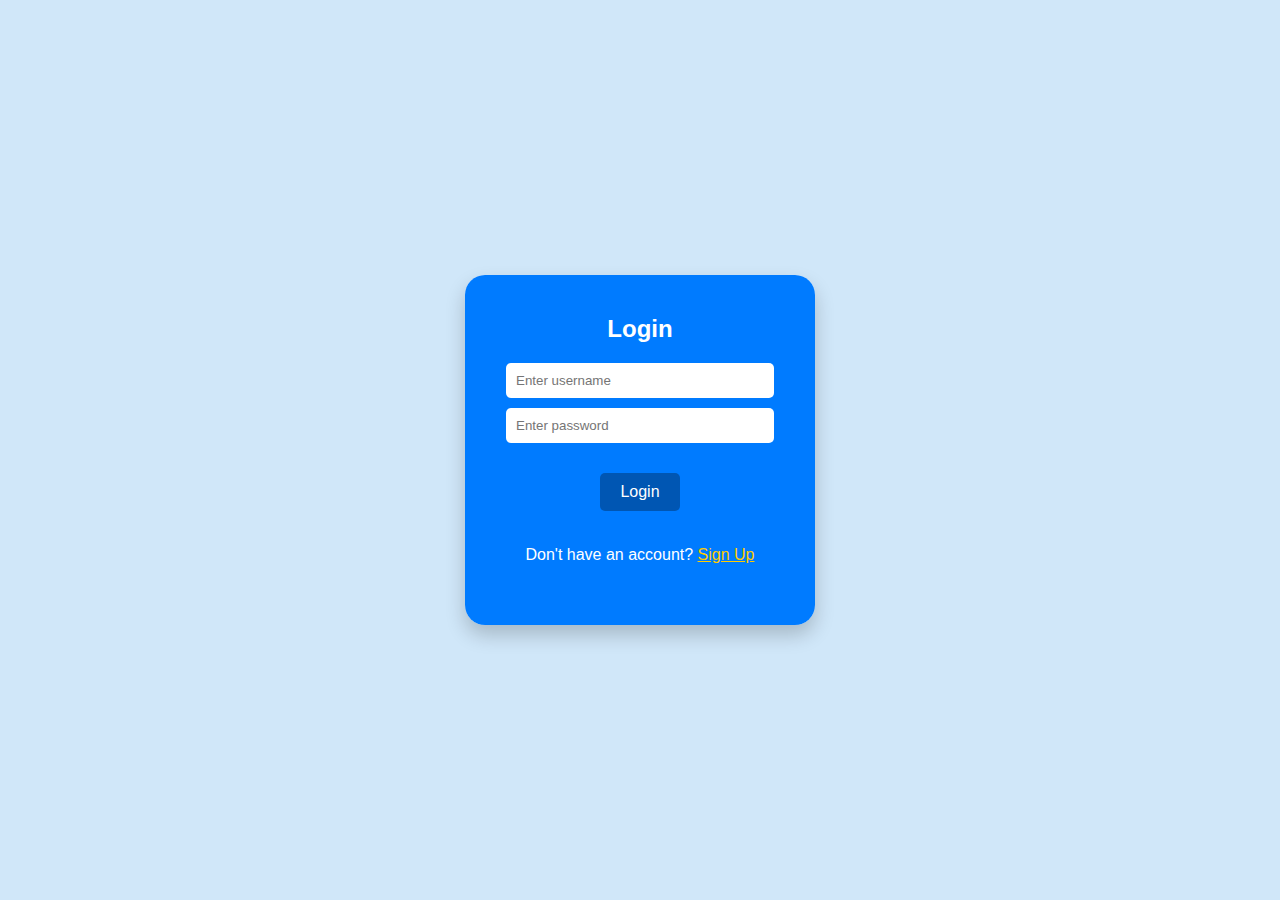
<file: linear-motion/index.html>
<!DOCTYPE html>
<html lang="en">

<head>
    <meta charset="UTF-8">
    <meta name="viewport" content="width=device-width, initial-scale=1.0">
    <title>Login and Sign Up</title>
    <link rel="stylesheet" href="style.css">
</head>

<body>
    <div class="container">
        <div class="form-container">
            <!-- Login Form -->
            <div class="form login-form">
                <h2>Login</h2>
                <input type="text" placeholder="Enter username">
                <input type="password" placeholder="Enter password">
                <button>Login</button>
                <p>Don't have an account? <span class="switch-to-signup">Sign Up</span></p>
            </div>

            <!-- Sign Up Form -->
            <div class="form signup-form">
                <h2>Sign Up</h2>
                <input type="text" placeholder="Enter username">
                <input type="email" placeholder="Enter email">
                <input type="password" placeholder="Enter password">
                <button>Sign Up</button>
                <p>Already have an account? <span class="switch-to-login">Login</span></p>
            </div>
        </div>
    </div>
    <script src="script.js"></script>
</body>

</html>
</file>
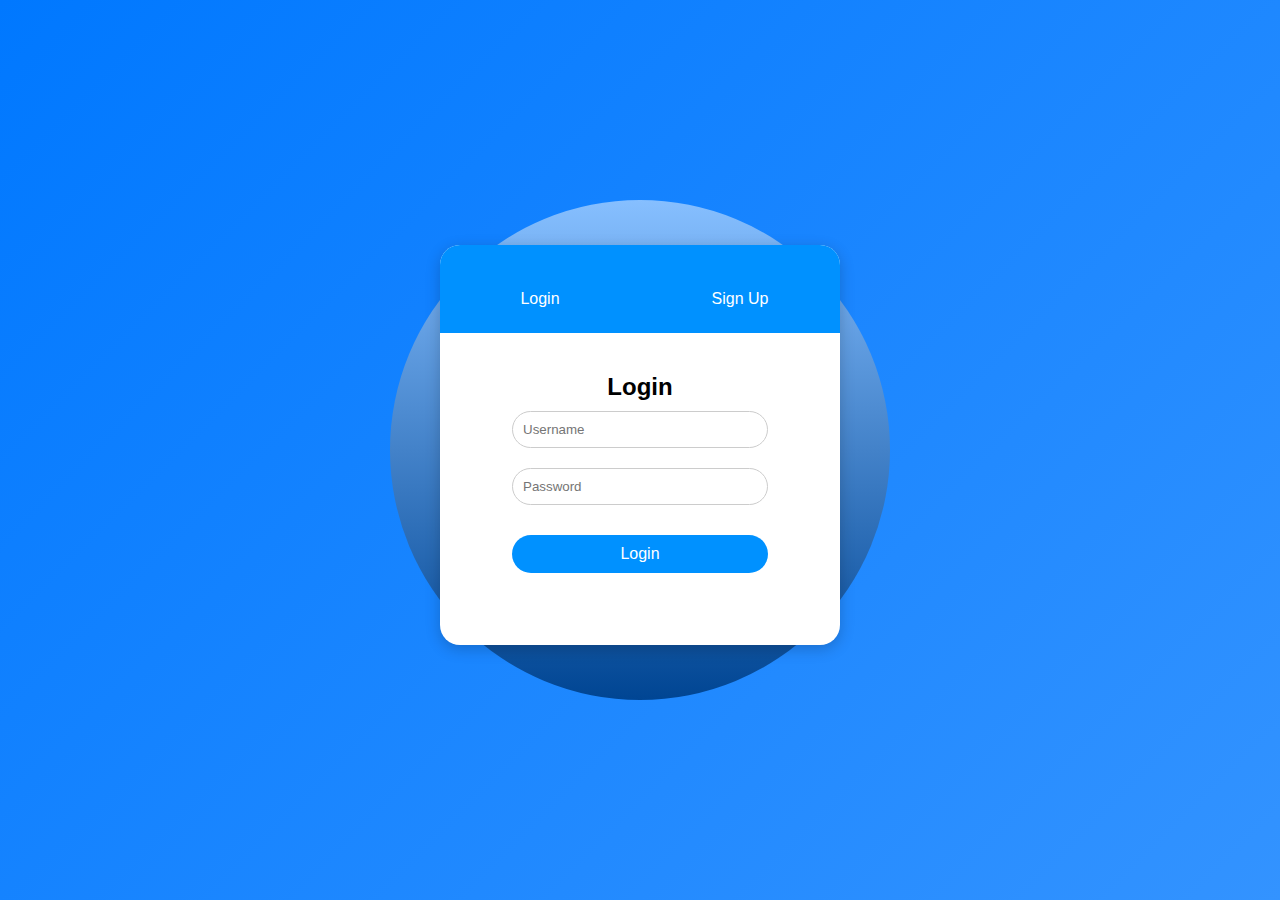
<file: circular/login.html>
<!DOCTYPE html>
<html lang="en">

<head>
    <meta charset="UTF-8">
    <meta name="viewport" content="width=device-width, initial-scale=1.0">
    <title>Login & Sign Up</title>
    <link rel="stylesheet" href="styles.css">
</head>

<body>
    <div class="container">
        <div class="circle"></div>
        <div class="form-container">
            <div class="form-toggle">
                <button id="loginBtn">Login</button>
                <button id="signUpBtn">Sign Up</button>
            </div>
            <div class="form-wrapper">
                <!-- Login Form -->
                <form id="loginForm" class="form active">
                    <h2>Login</h2>
                    <input type="text" placeholder="Username" required>
                    <input type="password" placeholder="Password" required>
                    <button type="submit">Login</button>
                </form>

                <!-- Sign-Up Form -->
                <form id="signUpForm" class="form">
                    <h2>Sign Up</h2>
                    <input type="text" placeholder="Username" required>
                    <input type="email" placeholder="Email" required>
                    <input type="password" placeholder="Password" required>
                    <button type="submit">Sign Up</button>
                </form>
            </div>
        </div>
    </div>

    <script src="script1.js"></script>
</body>

</html>
</file>
<file: linear-motion/style.css>
body {
    margin: 0;
    font-family: Arial, sans-serif;
    background-color: #d0e7f9;
    display: flex;
    justify-content: center;
    align-items: center;
    height: 100vh;
}

.container {
    position: relative;
    width: 350px;
    height: 350px;
    overflow: hidden;
    border-radius: 20px;
    background-color: #ffffff;
    box-shadow: 0 10px 20px rgba(0, 0, 0, 0.2);
}


.circle-container {
    display: flex;
    align-items: center;
    justify-content: center;
}


.form-container {
    position: absolute;
    display: flex;
    transition: transform 0.8s ease-in-out;
}

.form {
    width: 350px;
    padding: 20px;
    box-sizing: border-box;
    text-align: center;
    background-color: #007bff;
    color: #ffffff;
}

.signup-form {
    transform: translateX(100%);
}

input {
    display: block;
    width: 80%;
    margin: 10px auto;
    padding: 10px;
    border: none;
    border-radius: 5px;
    outline: none;
}

button {
    margin: 20px auto;
    padding: 10px 20px;
    border: none;
    border-radius: 5px;
    background-color: #0056b3;
    color: #ffffff;
    font-size: 16px;
    cursor: pointer;
}

button:hover {
    background-color: #003f7f;
}

p {
    margin-top: 15px;
}

span {
    color: #ffcc00;
    cursor: pointer;
    text-decoration: underline;
}
</file>
<file: circular/styles.css>
* {
    margin: 0;
    padding: 0;
    box-sizing: border-box;
}

body {
    font-family: Arial, sans-serif;
    height: 100vh;
    display: flex;
    align-items: center;
    justify-content: center;
    background: linear-gradient(135deg, #0078FF, #3393FF);
    overflow: hidden;
}

.container {
    position: relative;
    width: 400px;
    height: 500px;
}


.circle {
    position: absolute;
    top: 0px;
    left: 50%;
    transform: translateX(-50%);
    width: 500px;
    height: 500px;
    background: linear-gradient(#86BFFF, #004593);
    border-radius: 50%;
    animation: spin 10s linear infinite;
}

@keyframes spin {
    0% {
        transform: translateX(-50%) rotate(0deg);
    }

    100% {
        transform: translateX(-50%) rotate(360deg);
    }
}

.form-container {
    margin-top: 45px;
    position: relative;
    width: 100%;
    height: 80%;
    background: white;
    border-radius: 20px;
    box-shadow: 0 4px 15px rgba(0, 0, 0, 0.2);
    overflow: hidden;
    z-index: 2;
}

.form-toggle {
    display: flex;
    justify-content: space-around;
    padding: 15px 0;
    background: #0091FF;
    color: white;
}

.form-toggle button {
    background: none;
    border: none;
    color: white;
    font-size: 16px;
    cursor: pointer;
    transition: color 0.3s;
}

.form-toggle button:hover {
    color: white;
}

.form-wrapper {
    position: relative;
    width: 200%;
    height: 70%;
    display: flex;
    transition: transform 0.6s ease-in-out;
}

.form {
    width: 50%;
    padding: 40px;
    display: flex;
    flex-direction: column;
    align-items: center;
    justify-content: center;
    opacity: 0;
    transform: translateX(-50%);
    transition: opacity 0.6s ease, transform 0.6s ease;
}

.form.active {
    opacity: 1;
    transform: translateX(0);
}

input {
    width: 80%;
    padding: 10px;
    margin: 10px 0;
    border: 1px solid #ccc;
    border-radius: 20px;
}

button {
    width: 80%;
    padding: 10px;
    margin-top: 20px;
    border: none;
    border-radius: 20px;
    background: #0091FF;
    color: white;
    font-size: 16px;
    cursor: pointer;
    transition: background-color 0.3s;
}

button:hover {
    background-color: #33A7FF;
}
</file>
